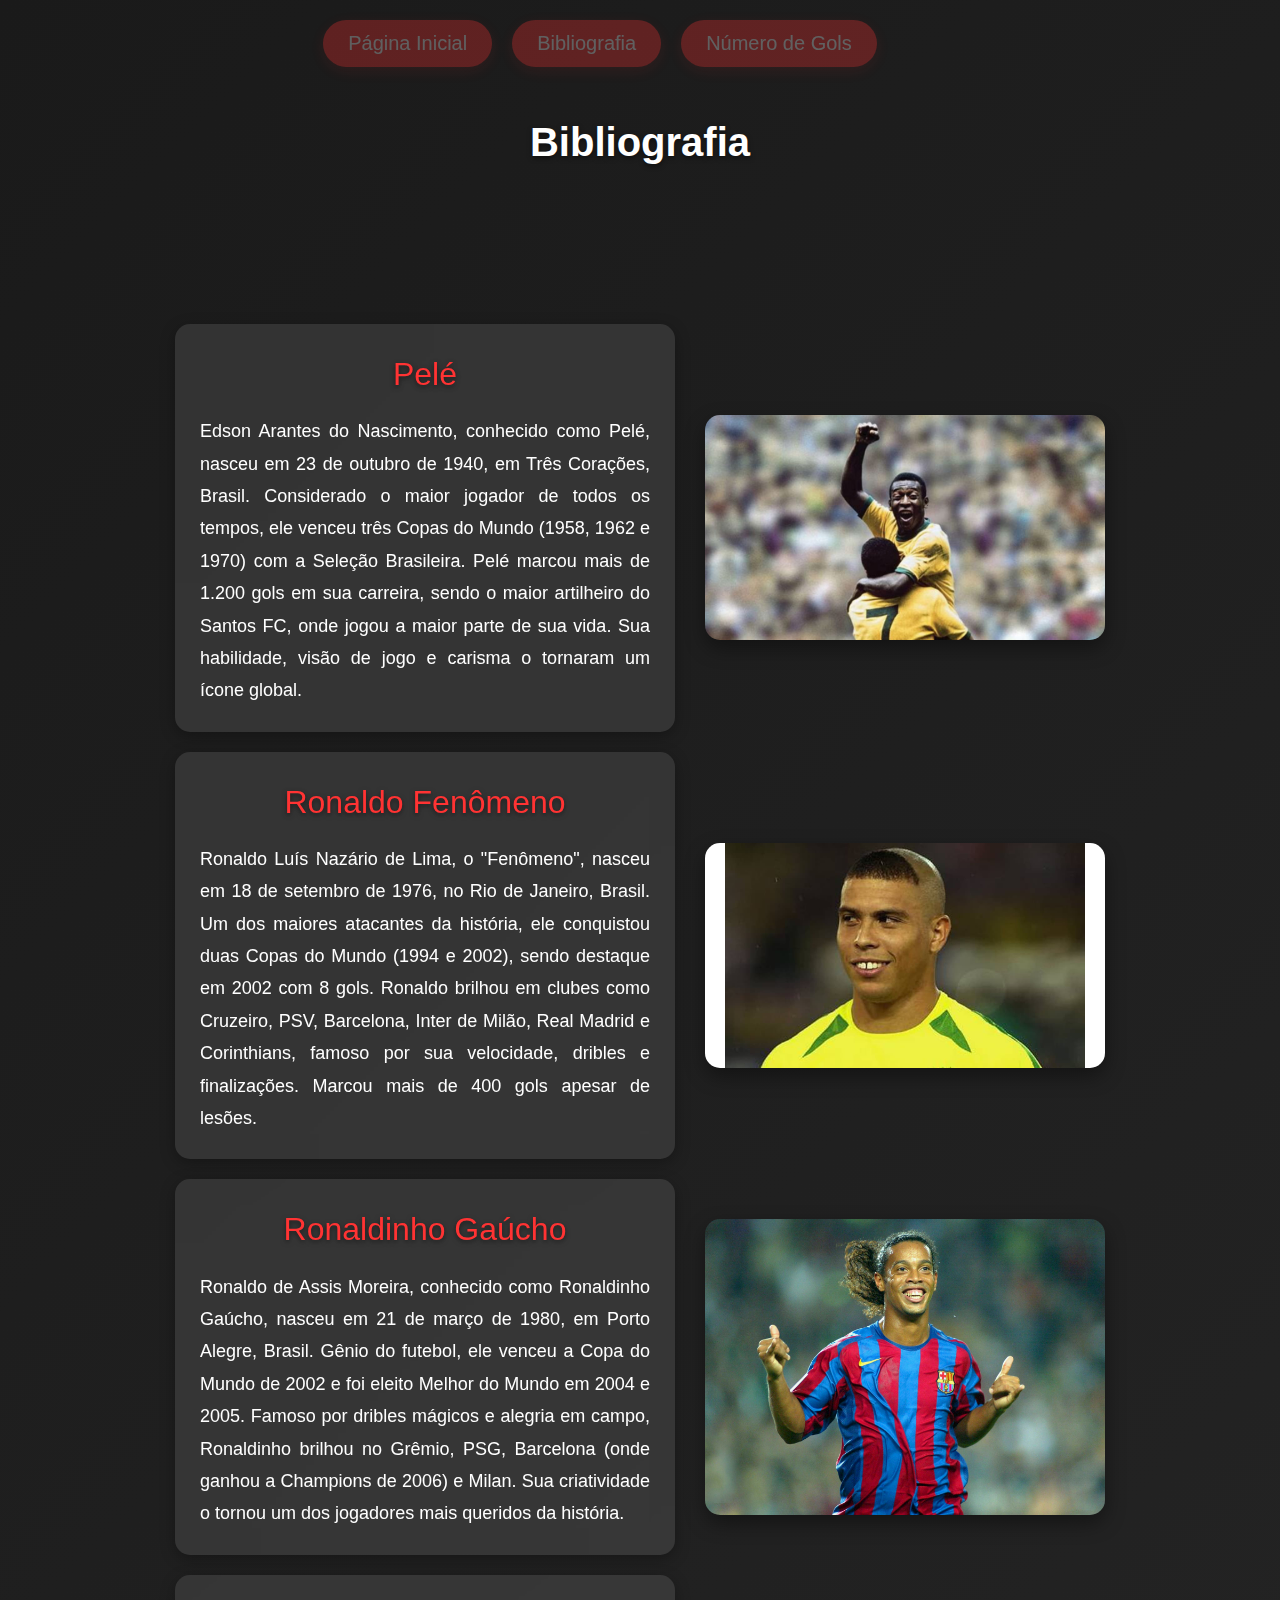
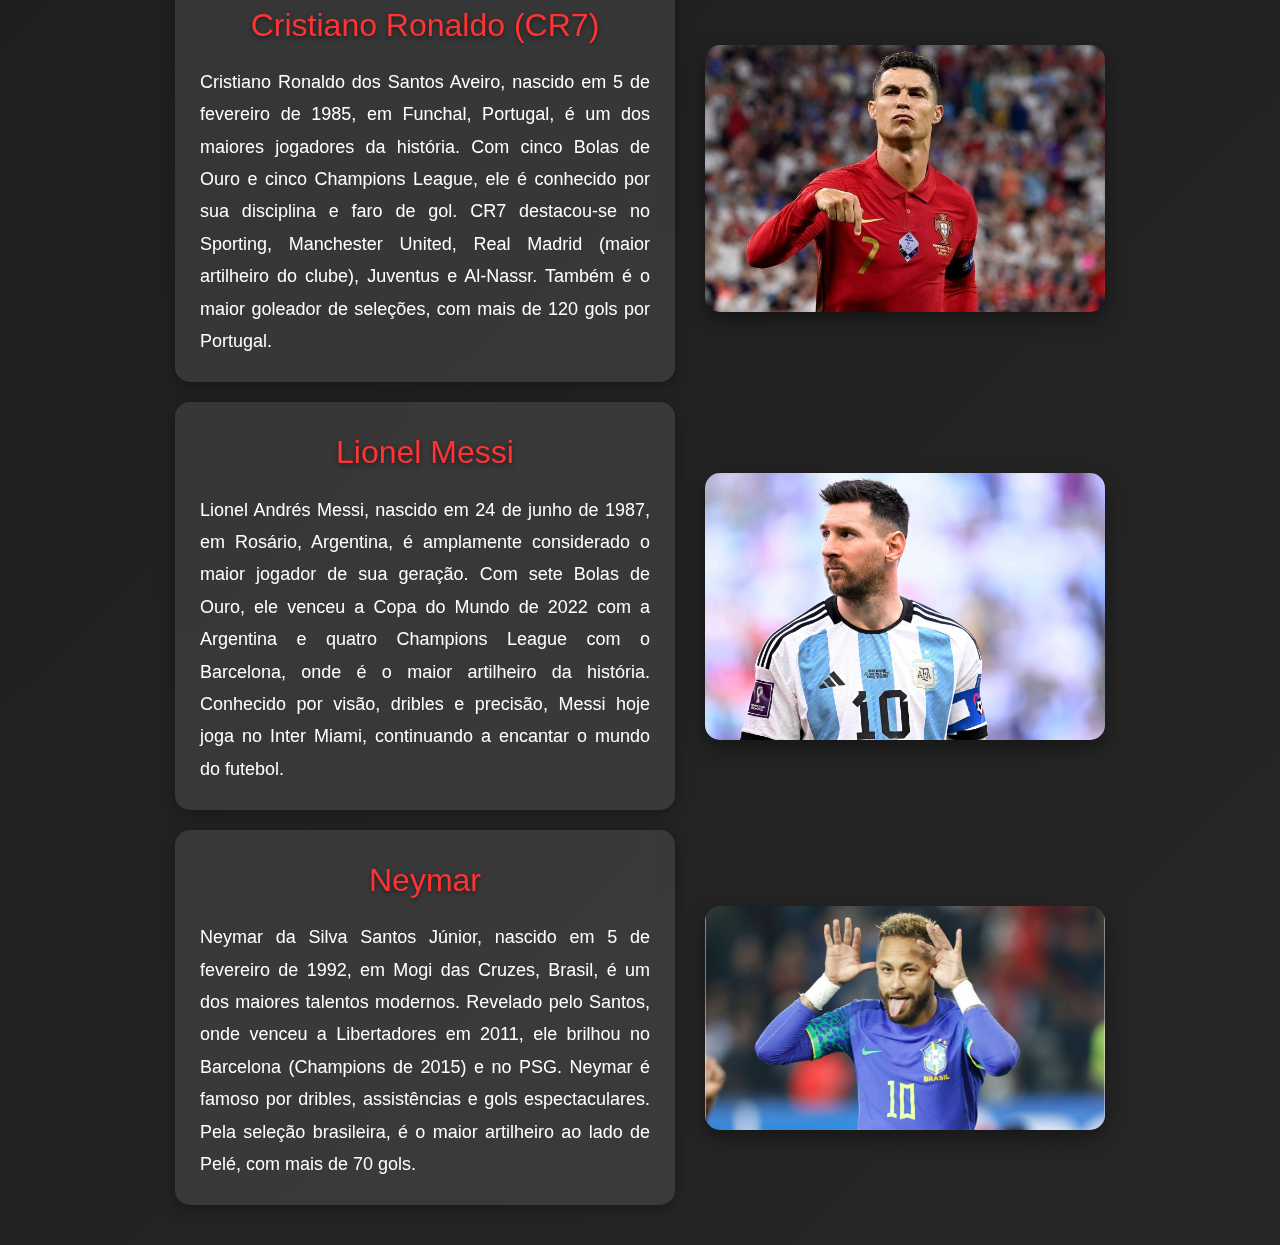
<file: index2.html>
<html lang="pt-BR">
<head>
    <meta charset="UTF-8">
    <meta name="viewport" content="width=device-width, initial-scale=1">
    <link rel="stylesheet" href="style.css">
    <link rel="shortcut icon" type="image/png" href="/assets/bola.png">
    <title>Bibliografia</title>
</head>
<body>
    <!-- Navegação fixa -->
    <nav class="main-nav">
        <a href="index.html"><button>Página Inicial</button></a>
        <a href="index2.html"><button>Bibliografia</button></a>
        <a href="index3.html"><button>Número de Gols</button></a>
    </nav>
    <!-- Cabeçalho -->
    <header>
        <h1>Bibliografia</h1>
    </header>
    <!-- Conteúdo principal -->
    <main>
        <!-- Seção Pelé -->
        <section class="bio-container">
            <div class="bio-text">
                <p id="pa1">Pelé</p>
                <p id="BB">
                    Edson Arantes do Nascimento, conhecido como Pelé, nasceu em 23 de outubro de 1940, em Três Corações, Brasil. 
                    Considerado o maior jogador de todos os tempos, ele venceu três Copas do Mundo (1958, 1962 e 1970) com a 
                    Seleção Brasileira. Pelé marcou mais de 1.200 gols em sua carreira, sendo o maior artilheiro do Santos FC, 
                    onde jogou a maior parte de sua vida. Sua habilidade, visão de jogo e carisma o tornaram um ícone global.
                </p>
            </div>
            <img id="imgb" src="/assets/pele.jpg" alt="Imagem do Pelé">
        </section>

        <!-- Seção Ronaldo Fenômeno -->
        <section class="bio-container">
            <div class="bio-text">
                <p id="pa1">Ronaldo Fenômeno</p>
                <p id="BB">
                    Ronaldo Luís Nazário de Lima, o "Fenômeno", nasceu em 18 de setembro de 1976, no Rio de Janeiro, Brasil. 
                    Um dos maiores atacantes da história, ele conquistou duas Copas do Mundo (1994 e 2002), sendo destaque em 
                    2002 com 8 gols. Ronaldo brilhou em clubes como Cruzeiro, PSV, Barcelona, Inter de Milão, Real Madrid e 
                    Corinthians, famoso por sua velocidade, dribles e finalizações. Marcou mais de 400 gols apesar de lesões.
                </p>
            </div>
            <img id="imgb" src="/assets/ronaldo.jpeg" alt="Imagem do Ronaldo Fenômeno">
        </section>

        <!-- Seção Ronaldinho Gaúcho -->
        <section class="bio-container">
            <div class="bio-text">
                <p id="pa1">Ronaldinho Gaúcho</p>
                <p id="BB">
                    Ronaldo de Assis Moreira, conhecido como Ronaldinho Gaúcho, nasceu em 21 de março de 1980, em Porto Alegre, 
                    Brasil. Gênio do futebol, ele venceu a Copa do Mundo de 2002 e foi eleito Melhor do Mundo em 2004 e 2005. 
                    Famoso por dribles mágicos e alegria em campo, Ronaldinho brilhou no Grêmio, PSG, Barcelona (onde ganhou a 
                    Champions de 2006) e Milan. Sua criatividade o tornou um dos jogadores mais queridos da história.
                </p>
            </div>
            <img id="imgb" src="/assets/r9.jpg" alt="Imagem do Ronaldinho Gaúcho">
        </section>

        <!-- Seção Cristiano Ronaldo -->
        <section class="bio-container">
            <div class="bio-text">
                <p id="pa1">Cristiano Ronaldo (CR7)</p>
                <p id="BB">
                    Cristiano Ronaldo dos Santos Aveiro, nascido em 5 de fevereiro de 1985, em Funchal, Portugal, é um dos 
                    maiores jogadores da história. Com cinco Bolas de Ouro e cinco Champions League, ele é conhecido por sua 
                    disciplina e faro de gol. CR7 destacou-se no Sporting, Manchester United, Real Madrid (maior artilheiro 
                    do clube), Juventus e Al-Nassr. Também é o maior goleador de seleções, com mais de 120 gols por Portugal.
                </p>
            </div>
            <img id="imgb" src="/assets/cr7.jpg" alt="Imagem do Cristiano Ronaldo">
        </section>

        <!-- Seção Lionel Messi -->
        <section class="bio-container">
            <div class="bio-text">
                <p id="pa1">Lionel Messi</p>
                <p id="BB">
                    Lionel Andrés Messi, nascido em 24 de junho de 1987, em Rosário, Argentina, é amplamente considerado o 
                    maior jogador de sua geração. Com sete Bolas de Ouro, ele venceu a Copa do Mundo de 2022 com a Argentina 
                    e quatro Champions League com o Barcelona, onde é o maior artilheiro da história. Conhecido por visão, 
                    dribles e precisão, Messi hoje joga no Inter Miami, continuando a encantar o mundo do futebol.
                </p>
            </div>
            <img id="imgb" src="/assets/messi.jpg" alt="Imagem do Lionel Messi">
        </section>

        <!-- Seção Neymar -->
        <section class="bio-container">
            <div class="bio-text">
                <p id="pa1">Neymar</p>
                <p id="BB">
                    Neymar da Silva Santos Júnior, nascido em 5 de fevereiro de 1992, em Mogi das Cruzes, Brasil, é um dos 
                    maiores talentos modernos. Revelado pelo Santos, onde venceu a Libertadores em 2011, ele brilhou no 
                    Barcelona (Champions de 2015) e no PSG. Neymar é famoso por dribles, assistências e gols espectaculares. 
                    Pela seleção brasileira, é o maior artilheiro ao lado de Pelé, com mais de 70 gols.
                </p>
            </div>
            <img id="imgb" src="/assets/ney.jpg" alt="Imagem do Neymar">
        </section>
    </main>
    <script src="script.js"></script>
</body>
</html>
</file>
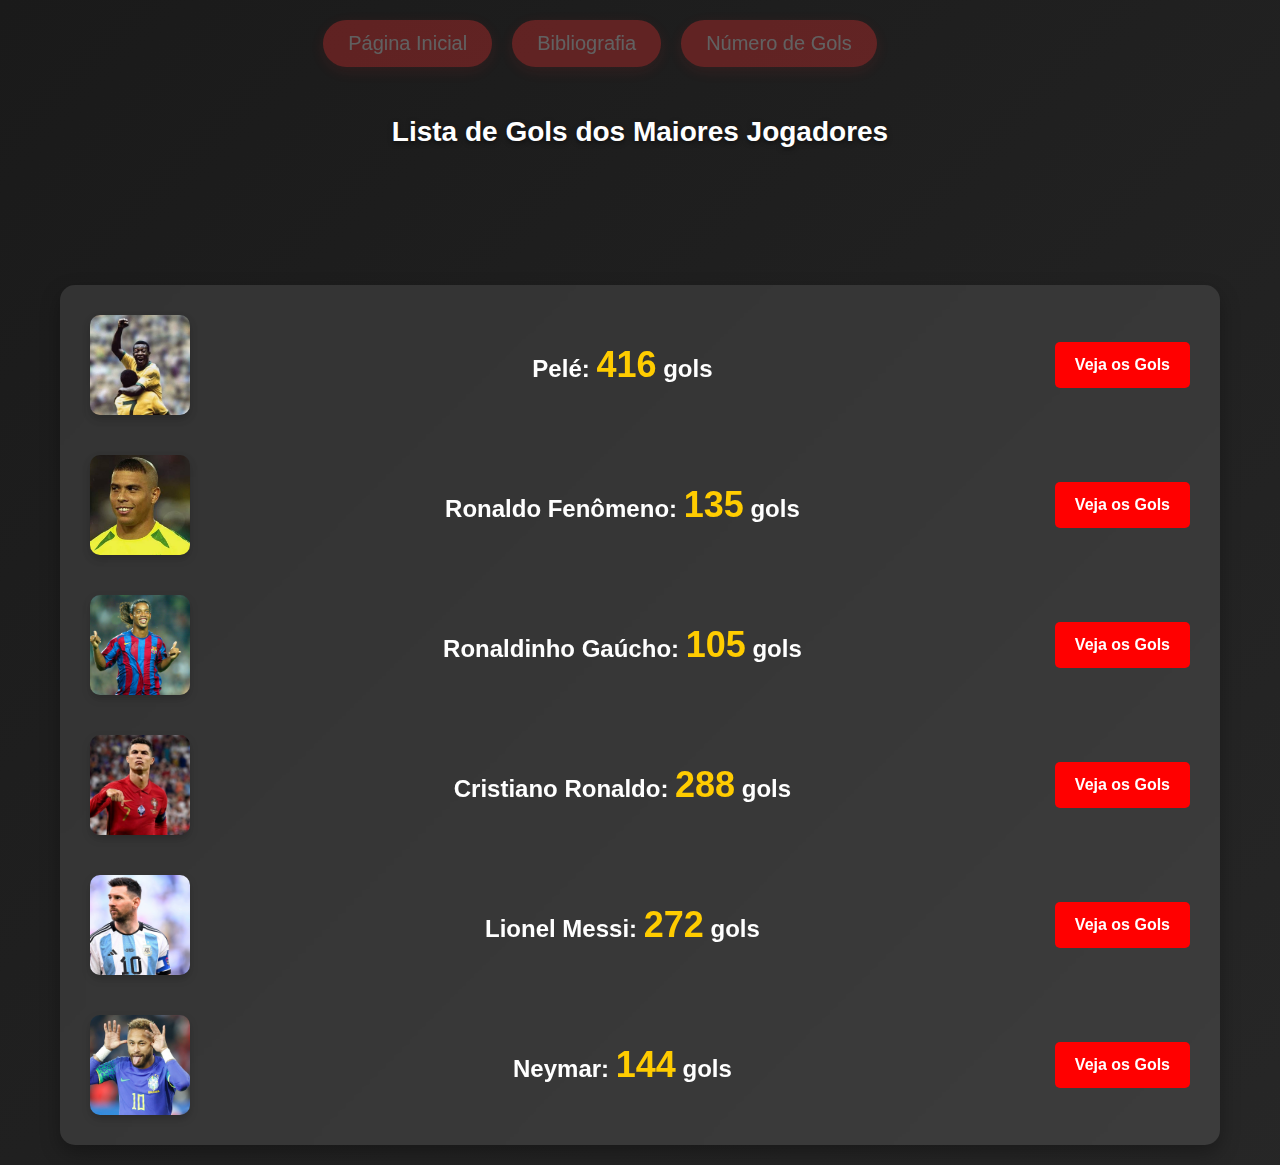
<file: index3.html>
<html lang="pt-BR">
<head>
    <meta charset="UTF-8">
    <meta name="viewport" content="width=device-width, initial-scale=1">
    <link rel="stylesheet" href="style.css">
    <link rel="shortcut icon" type="image/png" href="/assets/bola.png">
    <title>Lista de Gols</title>
</head>
<body>
    <!-- Navegação fixa -->
    <nav class="main-nav">
        <a href="index.html"><button>Página Inicial</button></a>
        <a href="index2.html"><button>Bibliografia</button></a>
        <a href="index3.html"><button>Número de Gols</button></a>
    </nav>
    <!-- Cabeçalho -->
    <header>
        <h4>Lista de Gols dos Maiores Jogadores</h4>
    </header>
    <!-- Conteúdo principal -->
    <main>
        <section>
            <!-- Contadores de gols -->
            <div class="goal-counter">
                <div class="player-goal">
                    <img class="goal-img" src="/assets/pele.jpg" alt="Pelé">
                    <h2>Pelé: <span id="goal-count-pele">0</span> gols</h2>
                    <a href="https://www.youtube.com/watch?v=0v0zWgot00Y" target="_blank" class="youtube-btn">Veja os Gols</a>
                </div>
                <div class="player-goal">
                    <img class="goal-img" src="/assets/ronaldo.jpeg" alt="Ronaldo Fenômeno">
                    <h2>Ronaldo Fenômeno: <span id="goal-count-ronaldo">0</span> gols</h2>
                    <a href="https://www.youtube.com/watch?v=4XJuu5M2f7c" target="_blank" class="youtube-btn">Veja os Gols</a>
                </div>
                <div class="player-goal">
                    <img class="goal-img" src="/assets/r9.jpg" alt="Ronaldinho Gaúcho">
                    <h2>Ronaldinho Gaúcho: <span id="goal-count-ronaldinho">0</span> gols</h2>
                    <a href="https://www.youtube.com/watch?v=crO2sLKlR4Q" target="_blank" class="youtube-btn">Veja os Gols</a>
                </div>
                <div class="player-goal">
                    <img class="goal-img" src="/assets/cr7.jpg" alt="Cristiano Ronaldo">
                    <h2>Cristiano Ronaldo: <span id="goal-count-cr7">0</span> gols</h2>
                    <a href="https://www.youtube.com/watch?v=3tSva1U0e7E" target="_blank" class="youtube-btn">Veja os Gols</a>
                </div>
                <div class="player-goal">
                    <img class="goal-img" src="/assets/messi.jpg" alt="Lionel Messi">
                    <h2>Lionel Messi: <span id="goal-count-messi">0</span> gols</h2>
                    <a href="https://www.youtube.com/watch?v=3zZna0KZeQ8" target="_blank" class="youtube-btn">Veja os Gols</a>
                </div>
                <div class="player-goal">
                    <img class="goal-img" src="/assets/ney.jpg" alt="Neymar">
                    <h2>Neymar: <span id="goal-count-neymar">0</span> gols</h2>
                    <a href="https://www.youtube.com/watch?v=5k30EZnJfYI" target="_blank" class="youtube-btn">Veja os Gols</a>
                </div>
            </div>
        </section>
    </main>
    <script src="script.js"></script>
</body>
</html>
</file>
<file: style.css>
/* Reset básico */
* {
    margin: 0;
    padding: 0;
    box-sizing: border-box;
}

/* Estilo do corpo */
body {
    background: linear-gradient(135deg, #1a1a1a, #333333);
    background-size: 200% 200%;
    animation: gradientMove 10s ease infinite;
    font-family: 'Arial', sans-serif;
    color: #fff;
    line-height: 1.6;
    position: relative;
}

/* Animação do fundo */
@keyframes gradientMove {
    0% { background-position: 0% 0%; }
    50% { background-position: 100% 100%; }
    100% { background-position: 0% 0%; }
}

/* Partículas de fundo */
#particles-js {
    position: fixed;
    width: 100%;
    height: 100%;
    top: 0;
    left: 0;
    z-index: -1;
}

/* Container principal */
.container {
    display: flex;
    flex-direction: column;
    align-items: center;
    padding: 20px;
    padding-top: 100px;
}

/* Navegação */
.main-nav {
    display: flex;
    justify-content: center;
    gap: 20px;
    padding: 20px;
    width: 100%;
    max-width: 1200px;
    flex-wrap: wrap;
    position: fixed;
    top: 0;
    z-index: 1000;
    background: none;
    margin-bottom: 20px;
}

/* Estilo dos botões */
button {
    font-size: 20px;
    padding: 12px 25px;
    border-radius: 30px;
    border: none;
    color: #fff;
    background-color: #ff3333;
    cursor: pointer;
    transition: all 0.4s ease-in-out;
    box-shadow: 0 4px 15px rgba(255, 51, 51, 0.3);
    opacity: 0.3;
}

button:hover {
    background-color: #cc0000;
    transform: scale(1.05) translateY(-3px);
    box-shadow: 0 8px 25px rgba(255, 51, 51, 0.8);
    opacity: 1;
}

/* Wrapper do conteúdo da página inicial */
.content-wrapper {
    display: flex;
    justify-content: center;
    align-items: center;
    flex-wrap: wrap;
    gap: 30px;
    max-width: 1200px;
    margin-top: 30px;
    padding-top: 80px;
}

/* Texto de boas-vindas */
.FILHO1 {
    width: 500px;
    background-color: rgba(255, 255, 255, 0.1);
    border-radius: 20px;
    box-shadow: 0 8px 20px rgba(0, 0, 0, 0.3);
    text-align: center;
    padding: 40px;
    backdrop-filter: blur(10px);
}

.FILHO1 h4 {
    font-size: 36px;
    font-style: italic;
    text-shadow: 0 2px 5px rgba(0, 0, 0, 0.5);
    animation: slideUp 1.5s ease-in-out;
}

/* Animação de entrada do título */
@keyframes slideUp {
    0% { transform: translateY(50px); opacity: 0; }
    100% { transform: translateY(0); opacity: 1; }
}

/* Container do carrossel */
.FILHO2 {
    width: 500px;
    background-color: rgba(255, 255, 255, 0.1);
    border-radius: 20px;
    box-shadow: 0 8px 20px rgba(0, 0, 0, 0.3);
    text-align: center;
    padding: 20px;
    position: relative;
    backdrop-filter: blur(10px);
}

.FILHO2 p {
    font-size: 28px;
    font-weight: bold;
    text-shadow: 0 2px 5px rgba(0, 0, 0, 0.5);
}

/* Carrossel */
.carousel {
    position: relative;
    width: 100%;
    max-width: 350px;
    height: 250px;
    margin: 0 auto;
    overflow: hidden;
    border-radius: 15px;
    box-shadow: 0 4px 15px rgba(0, 0, 0, 0.4);
}

.carousel-img {
    width: 100%;
    height: 100%;
    object-fit: cover;
    position: absolute;
    top: 0;
    left: 0;
    opacity: 0;
    transition: opacity 0.5s ease, transform 0.5s ease;
}

.carousel-img.active {
    opacity: 1;
    transform: scale(1.05);
}

.carousel-prev, .carousel-next {
    position: absolute;
    top: 50%;
    transform: translateY(-50%);
    background-color: rgba(0, 0, 0, 0.7);
    color: #fff;
    border: none;
    padding: 10px;
    cursor: pointer;
    font-size: 20px;
    border-radius: 50%;
    transition: background-color 0.3s ease;
}

.carousel-prev:hover, .carousel-next:hover {
    background-color: #ff3333;
}

.carousel-prev { left: 10px; }
.carousel-next { right: 10px; }

.carousel-caption {
    position: absolute;
    bottom: 10px;
    left: 0;
    width: 100%;
    text-align: center;
    color: #fff;
    background: rgba(0, 0, 0, 0.6);
    padding: 5px;
    font-size: 16px;
}

.carousel-dots {
    position: absolute;
    bottom: 5px;
    width: 100%;
    text-align: center;
}

.carousel-dot {
    display: inline-block;
    width: 10px;
    height: 10px;
    background: #fff;
    border-radius: 50%;
    margin: 0 5px;
    cursor: pointer;
    opacity: 0.5;
    transition: opacity 0.3s ease, background 0.3s ease;
}

.carousel-dot.active {
    opacity: 1;
    background: #ff3333;
}

/* Call-to-Action */
.cta {
    text-align: center;
    margin: 40px 0;
}

.cta-btn {
    display: inline-block;
    padding: 15px 30px;
    background: #ff3333;
    color: #fff;
    text-decoration: none;
    border-radius: 30px;
    font-size: 20px;
    transition: all 0.3s ease;
}

.cta-btn:hover {
    background: #cc0000;
    transform: scale(1.1);
}

/* Cabeçalhos */
header {
    padding-top: 80px;
}

header h1 {
    font-size: 40px;
    text-align: center;
    text-shadow: 0 2px 5px rgba(0, 0, 0, 0.5);
    margin: 30px 0;
}

header h4 {
    font-size: 28px;
    text-align: center;
    text-shadow: 0 2px 5px rgba(0, 0, 0, 0.5);
    margin: 30px 0;
}

/* Conteúdo principal */
main {
    max-width: 1200px;
    margin: 0 auto;
    padding: 20px;
    padding-top: 100px;
}

/* Container da bibliografia */
.bio-container {
    display: flex;
    align-items: center;
    gap: 30px;
    flex-wrap: wrap;
    justify-content: center;
    margin: 20px 0;
}

.bio-text {
    max-width: 500px;
    background-color: rgba(255, 255, 255, 0.1);
    padding: 25px;
    border-radius: 15px;
    box-shadow: 0 4px 15px rgba(0, 0, 0, 0.3);
    backdrop-filter: blur(10px);
}

#BB {
    font-size: 18px;
    line-height: 1.8;
    text-align: justify;
}

/* Imagens da bibliografia */
.main-img, #imgb {
    width: 100%;
    max-width: 400px;
    border-radius: 15px;
    box-shadow: 0 8px 20px rgba(0, 0, 0, 0.4);
    transition: transform 0.3s ease;
}

.main-img:hover, #imgb:hover {
    transform: scale(1.05);
}

#pa1 {
    text-align: center;
    color: #ff3333;
    font-size: 32px;
    text-shadow: 0 2px 5px rgba(0, 0, 0, 0.5);
    margin-bottom: 15px;
}

/* Contador de gols */
.goal-counter {
    display: flex;
    flex-direction: column;
    gap: 20px;
    padding: 20px;
    background-color: rgba(255, 255, 255, 0.1);
    border-radius: 15px;
    box-shadow: 0 8px 20px rgba(0, 0, 0, 0.3);
    backdrop-filter: blur(10px);
}

.player-goal {
    display: flex;
    align-items: center;
    gap: 20px;
    flex-wrap: wrap;
    justify-content: space-between;
    padding: 10px;
}

.goal-img {
    width: 100px;
    height: 100px;
    object-fit: cover;
    border-radius: 10px;
    box-shadow: 0 4px 8px rgba(0, 0, 0, 0.2);
    transition: transform 0.3s ease;
}

.goal-img:hover {
    transform: scale(1.1);
}

.player-goal h2 {
    font-size: 24px;
    margin: 0;
    color: #fff;
    flex-grow: 1;
    text-align: center;
}

.player-goal span {
    font-size: 36px;
    font-weight: bold;
    color: #ffcc00;
}

/* Seção de gols */
.goal-section {
    text-align: center;
    margin: 40px 0;
}

/* Botão do YouTube */
.youtube-btn {
    display: inline-block;
    padding: 10px 20px;
    background-color: #ff0000;
    color: #fff;
    text-decoration: none;
    border-radius: 5px;
    font-size: 16px;
    transition: background-color 0.3s ease;
}

.youtube-btn:hover {
    background-color: #cc0000;
}

/* Links gerais */
a {
    color: #ff3333;
    text-decoration: none;
    font-weight: bold;
    transition: color 0.3s ease;
}

a:hover {
    color: #fff;
}

/* Animação de fade */
@keyframes fadeIn {
    from { opacity: 0; }
    to { opacity: 1; }
}

/* Media queries pra responsividade */
@media (max-width: 768px) {
    .FILHO1, .FILHO2 {
        width: 100%;
        max-width: 500px;
    }

    .content-wrapper {
        flex-direction: column;
        padding-top: 80px;
    }

    .carousel {
        width: 100%;
        max-width: 350px;
        height: 200px;
    }

    button {
        font-size: 16px;
        padding: 10px 20px;
    }

    .FILHO1 h4 {
        font-size: 24px;
    }

    .FILHO2 p {
        font-size: 20px;
    }
}
</file>
